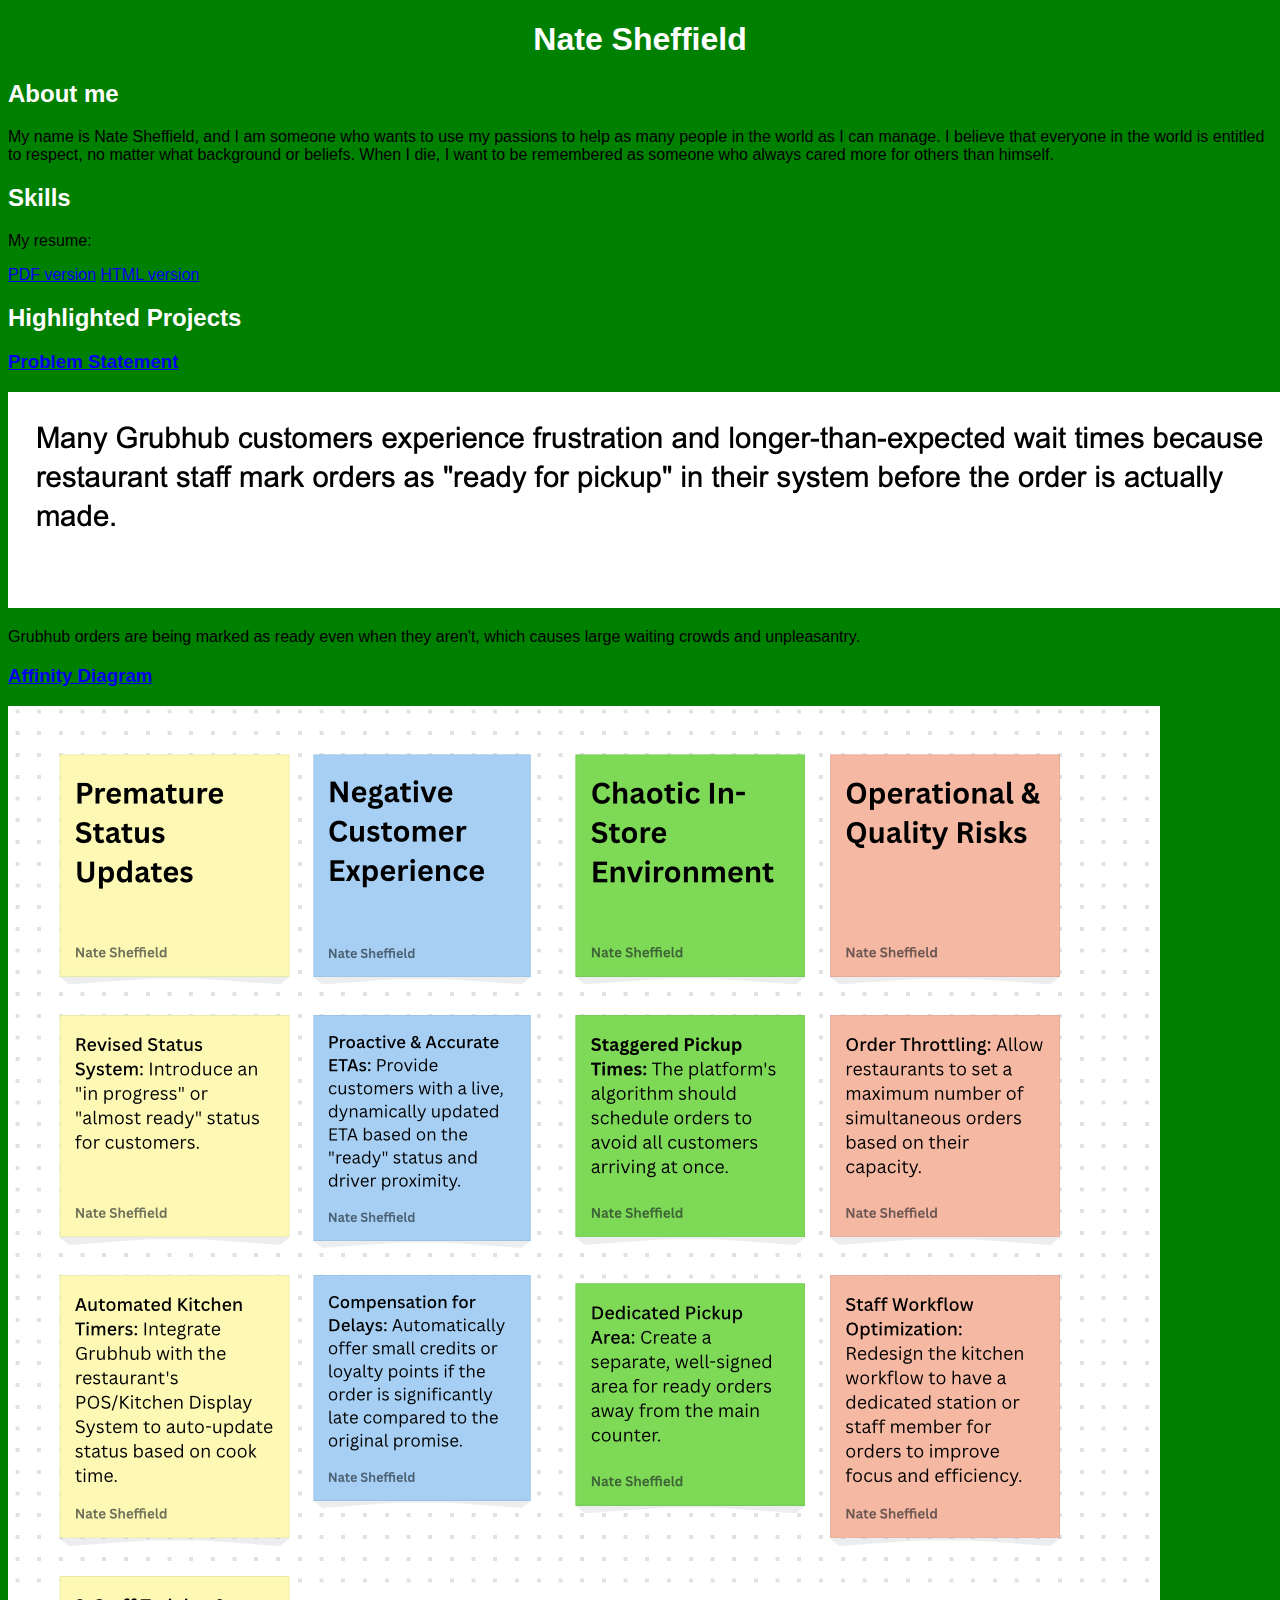
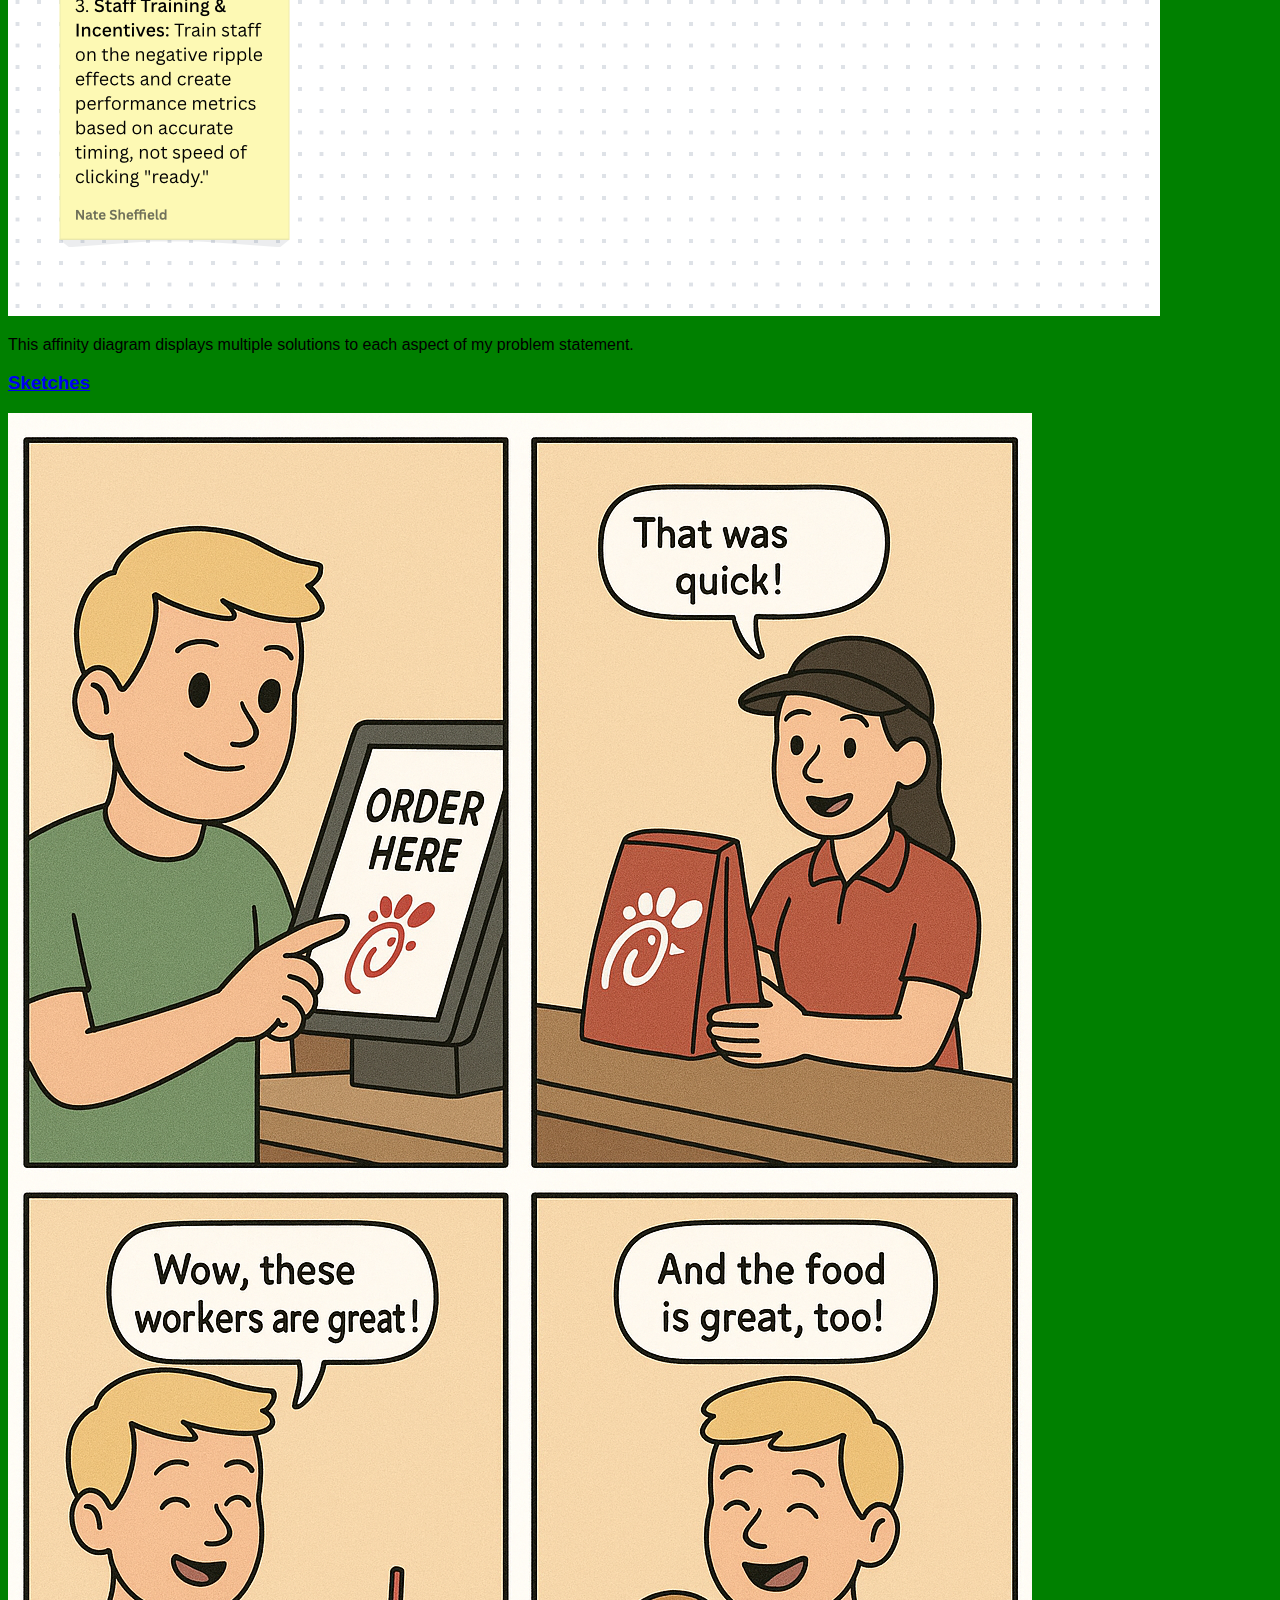
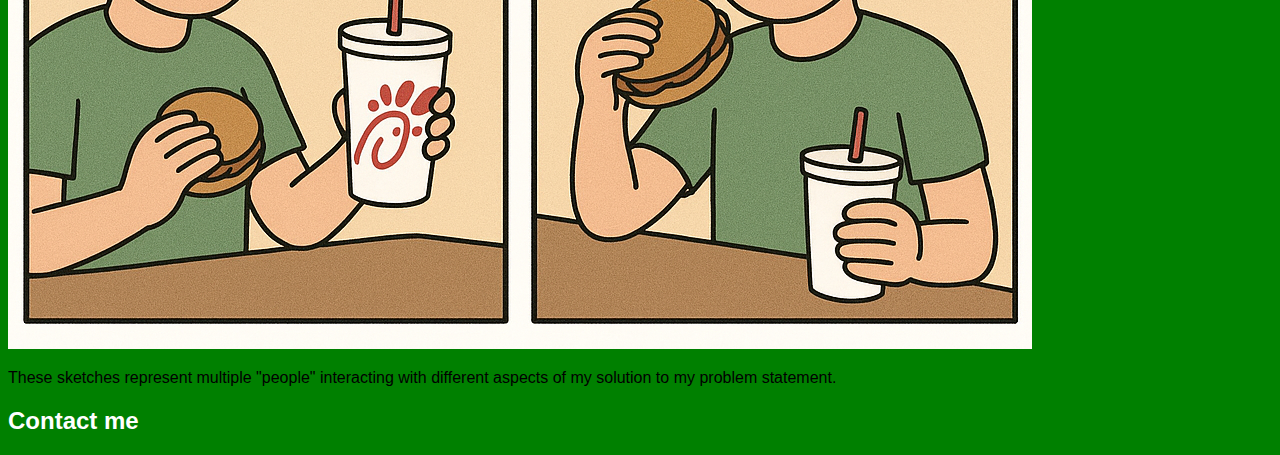
<file: index.html>
<!DOCTYPE html>
<html>
    <head>
        <title> CSCE 190: Nate Sheffield </title>
        <link rel="stylesheet" href="styles.css">
    </head>
    <body>
        <h1> Nate Sheffield</h1>
        <div class="about">
            <h2>About me</h2><p>My name is Nate Sheffield, 
                and I am someone who wants to use my passions to help 
                as many people in the world as I can manage. 
                I believe that everyone in the world is 
                entitled to respect, 
                no matter what background or beliefs. 
                When I die, I want to be remembered as someone who 
                always cared more for others than himself.</p></div>
        <div class="skills">
            <h2>Skills</h2></div>
            <span>
                <p>My resume:</p> <a href="files/Resume.pdf">PDF version</a>
                <a href="resume.html">HTML version</a>
            </span>
        <div class="projects">
            <!-- Problem Statement Assignment -->
             <h2>Highlighted Projects</h2>
            <section class="project">
                <a href="files/statement.pdf"><h3>Problem Statement</h3></a>
                <a href="files/statement.pdf"><img src="images/problem.png"></a>
                <p>Grubhub orders are being marked as ready even when they aren't, which causes large waiting crowds and unpleasantry.</p>
            </section>
            <section class="project">
                <a href="files/diagram.pdf"><h3>Affinity Diagram</h3></a>
                <a href="files/diagram.pdf"><img src="images/diagram.png"></a>
                <p>This affinity diagram displays multiple solutions to each aspect of my problem statement.</p>
            </section>
            <!--Sketches Assignment-->
            <section class="project">
                <a href="files/Sketches_DOC.pdf"><h3>Sketches</h3></a>
                <a href="files/Sketches_DOC.pdf"><img src="images/Sketches_IMG.png"></a>
                <p>These sketches represent multiple "people" interacting with different aspects of my solution to my problem statement.</p>
            </section>
            </div>
        <div class="contact">
            <h2>Contact me</h2></div>
    </body>
</html>
</file>
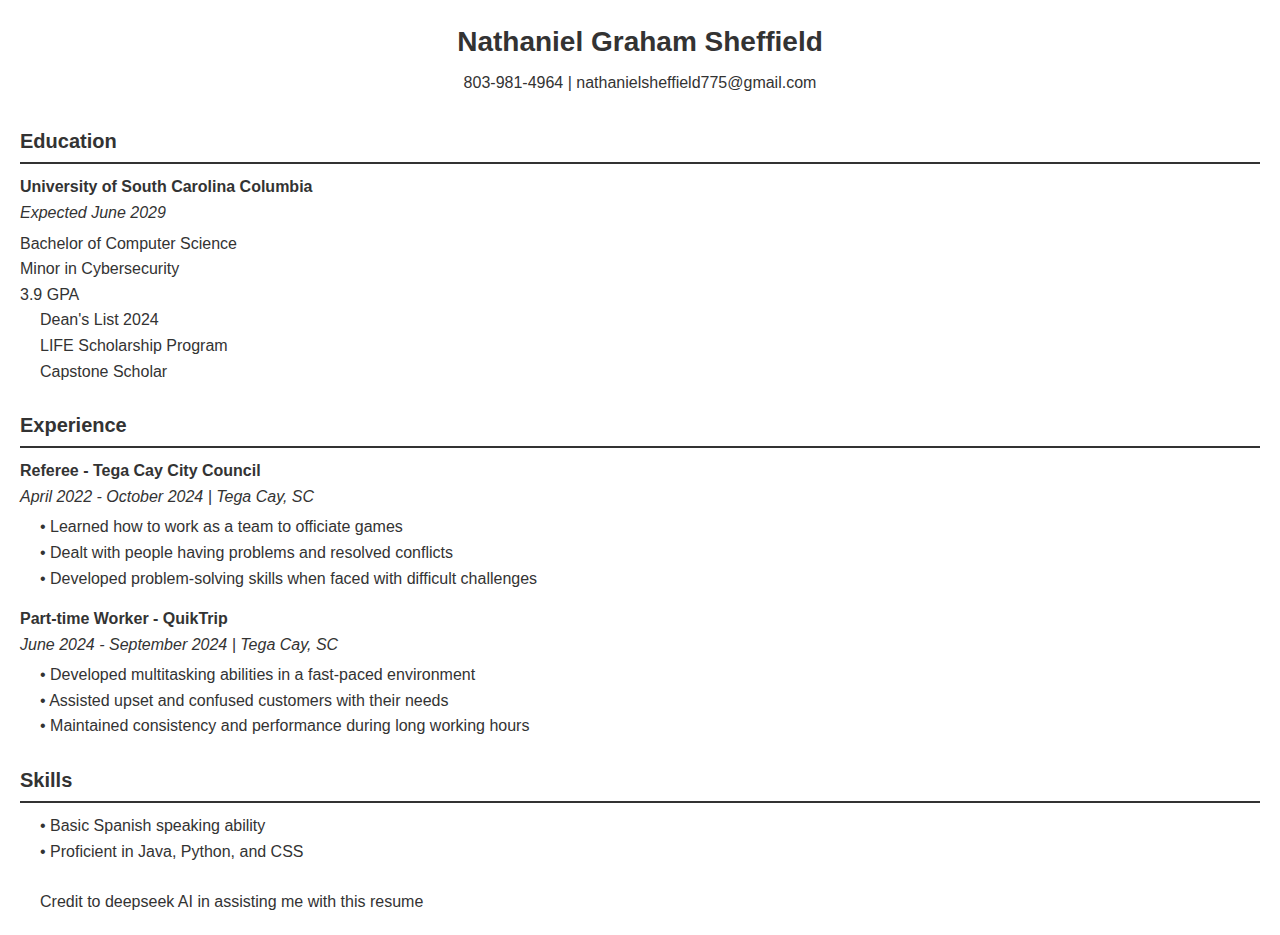
<file: resume.html>
<!DOCTYPE html>
<html lang="en">
<head>
    <meta charset="UTF-8">
    <meta name="viewport" content="width=device-width, initial-scale=1.0">
    <title>Nathaniel Graham Sheffield - Resume</title>
    <style>
        body {
            font-family: Arial, sans-serif;
            line-height: 1.6;
            margin: 0;
            padding: 20px;
            color: #333;
        }
        .header {
            text-align: center;
            margin-bottom: 30px;
        }
        .name {
            font-size: 28px;
            font-weight: bold;
            margin-bottom: 5px;
        }
        .contact-info {
            font-size: 16px;
        }
        .section {
            margin-bottom: 25px;
        }
        .section-title {
            font-size: 20px;
            font-weight: bold;
            border-bottom: 2px solid #333;
            padding-bottom: 5px;
            margin-bottom: 10px;
        }
        .item {
            margin-bottom: 15px;
        }
        .item-title {
            font-weight: bold;
        }
        .item-subtitle {
            font-style: italic;
            margin-bottom: 5px;
        }
        .item-details {
            margin-left: 20px;
        }
    </style>
</head>
<body>
    <div class="header">
        <div class="name">Nathaniel Graham Sheffield</div>
        <div class="contact-info">
            803-981-4964 | nathanielsheffield775@gmail.com
        </div>
    </div>

    <div class="section">
        <div class="section-title">Education</div>
        <div class="item">
            <div class="item-title">University of South Carolina Columbia</div>
            <div class="item-subtitle">Expected June 2029</div>
            <div>Bachelor of Computer Science</div>
            <div>Minor in Cybersecurity</div>
            <div>3.9 GPA</div>
            <div class="item-details">
                <div>Dean's List 2024</div>
                <div>LIFE Scholarship Program</div>
                <div>Capstone Scholar</div>
            </div>
        </div>
    </div>

    <div class="section">
        <div class="section-title">Experience</div>
        <div class="item">
            <div class="item-title">Referee - Tega Cay City Council</div>
            <div class="item-subtitle">April 2022 - October 2024 | Tega Cay, SC</div>
            <div class="item-details">
                <div>• Learned how to work as a team to officiate games</div>
                <div>• Dealt with people having problems and resolved conflicts</div>
                <div>• Developed problem-solving skills when faced with difficult challenges</div>
            </div>
        </div>
        <div class="item">
            <div class="item-title">Part-time Worker - QuikTrip</div>
            <div class="item-subtitle">June 2024 - September 2024 | Tega Cay, SC</div>
            <div class="item-details">
                <div>• Developed multitasking abilities in a fast-paced environment</div>
                <div>• Assisted upset and confused customers with their needs</div>
                <div>• Maintained consistency and performance during long working hours</div>
            </div>
        </div>
    </div>

    <div class="section">
        <div class="section-title">Skills</div>
        <div class="item-details">
            <div>• Basic Spanish speaking ability</div>
            <div>• Proficient in Java, Python, and CSS</div>
        </div>
    </div>
    <div class="item-details">
        <div>
            Credit to deepseek AI in assisting me with this resume
        </div>
    </div>

</body>
</html>
</file>
<file: styles.css>
body {
    background: green;
    font-family: Arial, Helvetica, sans-serif;
}
h1 {
    color: white;
    text-align: center;
}

h2 {
    color: white;
}
</file>
